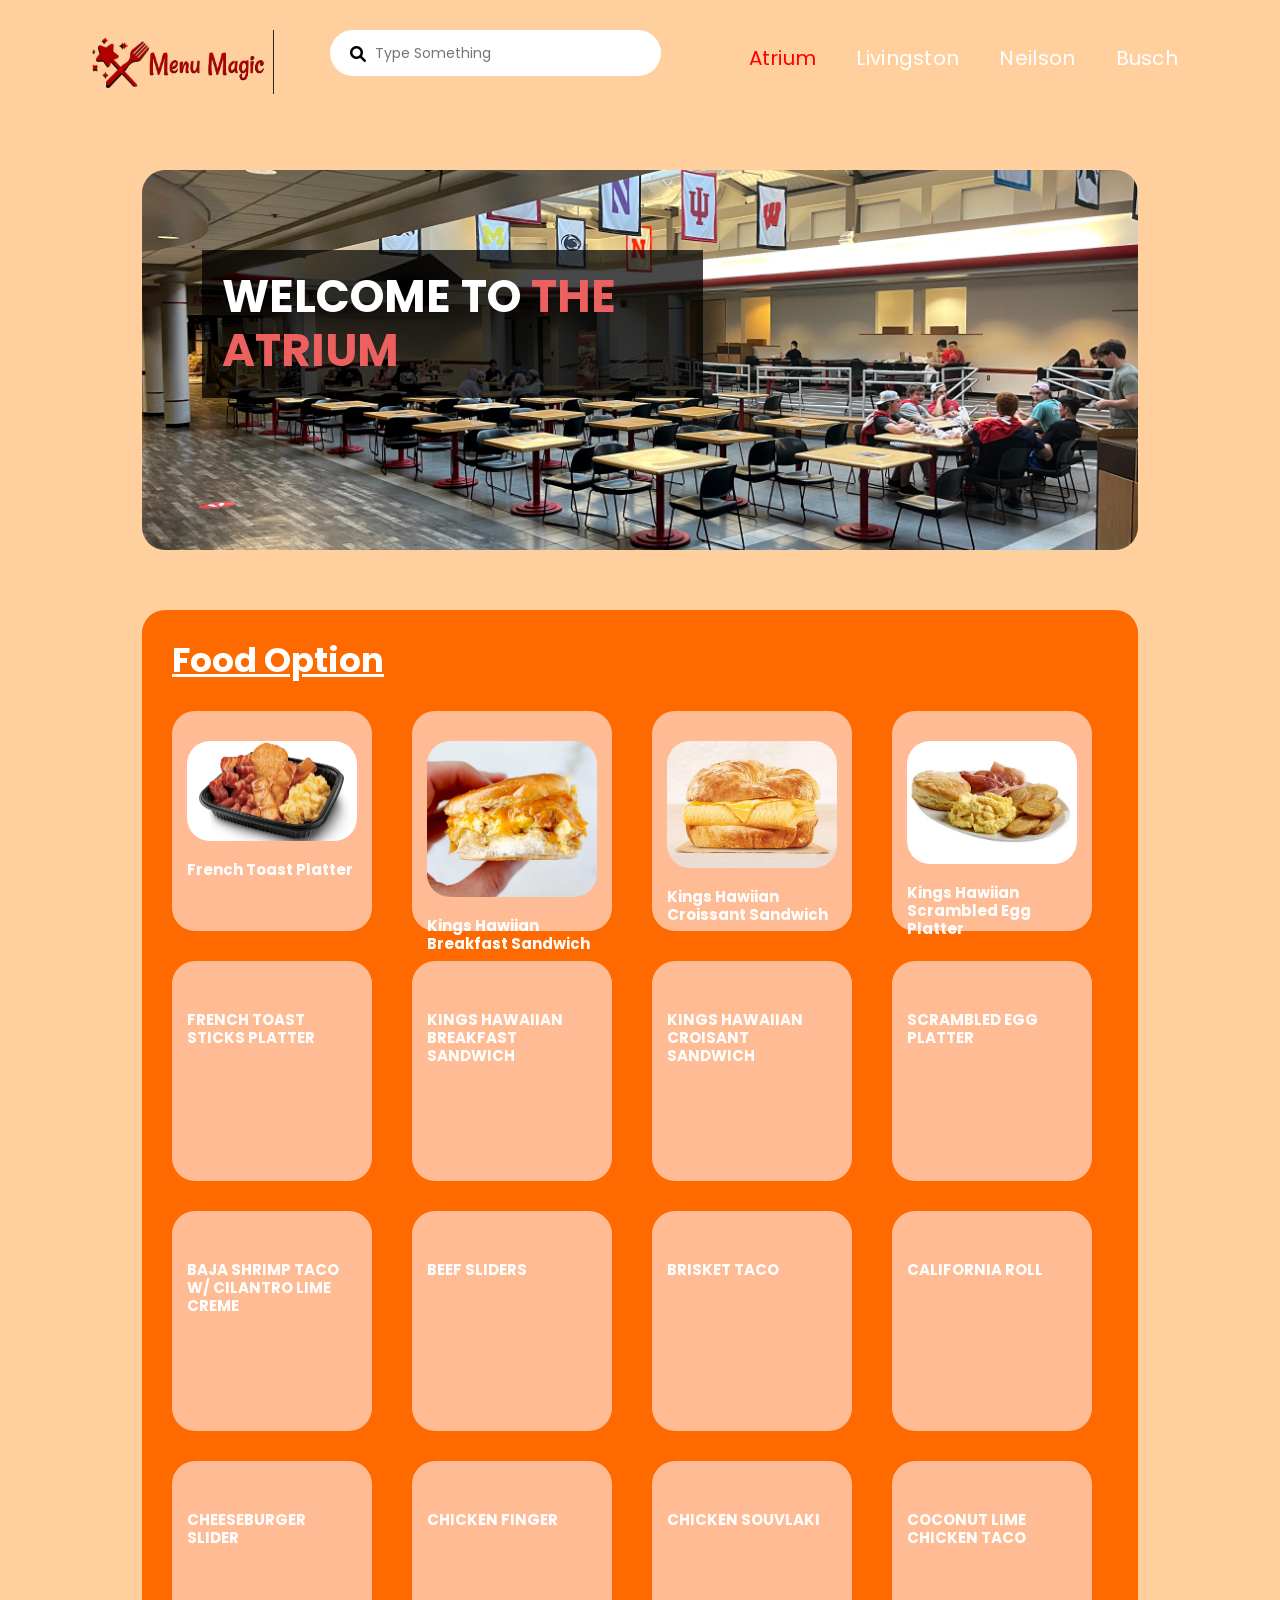
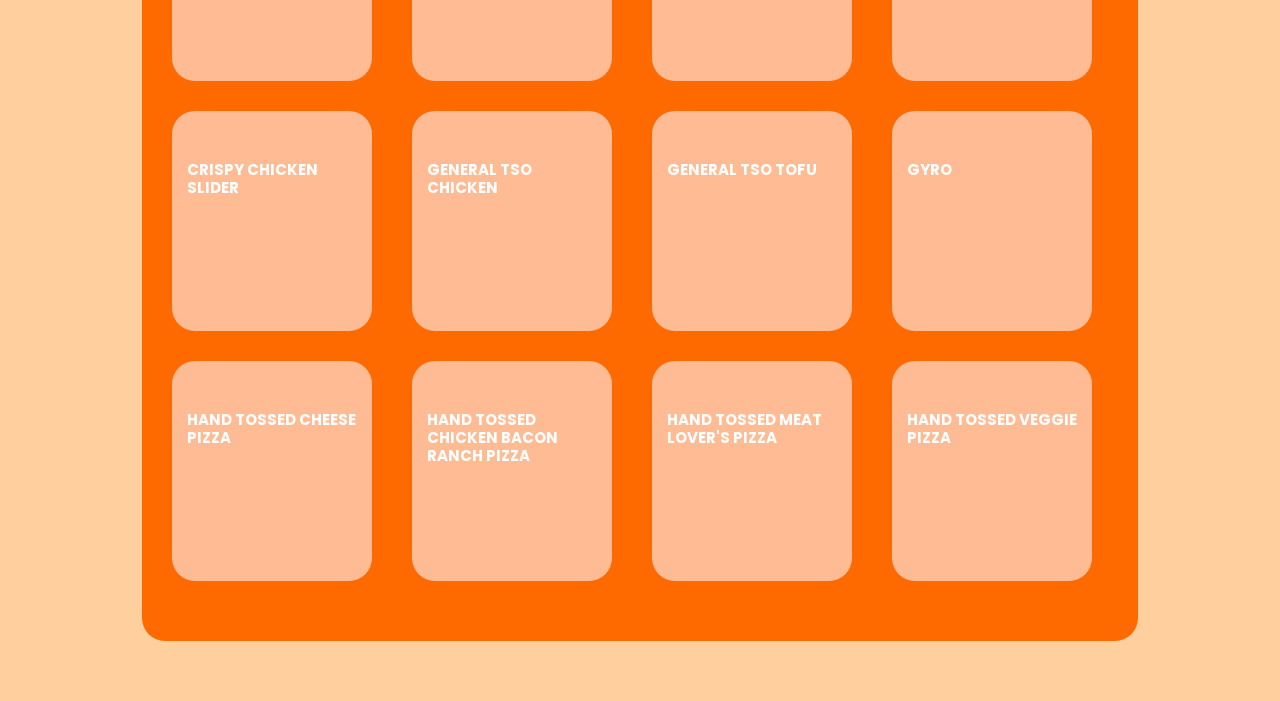
<file: index.html>
<!DOCTYPE html>
<html lang="en">

<head>

  <meta charset="utf-8">
  <meta name="viewport" content="width=device-width, initial-scale=1, shrink-to-fit=no">

  <link href="https://fonts.googleapis.com/css2?family=Poppins:wght@100;200;300;400;500;600;700;800;900&display=swap"
    rel="stylesheet">

  <title>Cyborg - Awesome HTML5 Template</title>

  <!-- Bootstrap core CSS -->
  <link href="vendor/bootstrap/css/bootstrap.min.css" rel="stylesheet">


  <!-- Additional CSS Files -->
  <link rel="stylesheet" href="assets/css/fontawesome.css">
  <link rel="stylesheet" href="assets/css/flex-slider.css">
  <link rel="stylesheet" href="assets/css/owl.css">
  <link rel="stylesheet" href="assets/css/animate.css">
  <link rel="stylesheet" href="assets/css/style.css" />
  <!--

TemplateMo 579 Cyborg Gaming

https://templatemo.com/tm-579-cyborg-gaming

-->
</head>

<body>

  <!-- ***** Preloader Start ***** -->
  <div id="js-preloader" class="js-preloader">
    <div class="preloader-inner">
      <span class="dot"></span>
      <div class="dots">
        <span></span>
        <span></span>
        <span></span>
      </div>
    </div>
  </div>
  <!-- ***** Preloader End ***** -->

  <!-- ***** Header Area Start ***** -->
  <header class="header-area header-sticky">
    <div class="container">
      <div class="row">
        <div class="col-12">
          <nav class="main-nav">
            <!-- ***** Logo Start ***** -->
            <a href="index.html" class="logo">
              <img src="assets/images/logo5.0.png" alt="">
            </a>
            <!-- ***** Logo End ***** -->
            <!-- ***** Search End ***** -->
            <div class="search-input">
              <form id="search" action="#">
                <input type="text" placeholder="Type Something" id='searchText' name="searchKeyword"
                  onkeypress="handle" />
                <i class="fa fa-search"></i>
              </form>
            </div>
            <!-- ***** Search End ***** -->
            <!-- ***** Menu Start ***** -->
            <ul class="nav">
              <li><a href="index.html" class="active">Atrium</a></li>
              <li><a href="livingston.html">Livingston</a></li>
              <li><a href="neilson.html">Neilson</a></li>
              <li><a href="busch.html">Busch </a></li>
            </ul>
            <a class='menu-trigger'>
              <span>Menu</span>
            </a>
            <!-- ***** Menu End ***** -->
          </nav>
        </div>
      </div>
    </div>
  </header>
  <!-- ***** Header Area End ***** -->

  <div class="container">
    <div class="row">
      <div class="col-lg-12">
        <div class="page-content">

          <!-- ***** Banner Start ***** -->
          <div class="main-banner atrium">
            <div class="row">
              <div class="col-lg-7">
                <div class="header-text">
                  <h4>Welcome to <em>The Atrium</em></h4>
                </div>
              </div>
            </div>
          </div>
          <!-- ***** Banner End ***** -->

          
          <!-- ***** Food Section ***** -->
          <div class="food">
            <div class="row">
              <div class="col-lg-12">
                <div class="heading-section">
                  <h4><em>Food Option</em> </h4>
                </div>
                <div class="row">
                  <div class="col-lg-3 col-sm-6">
                    <div class="item">
                      <div class="front">
                        
                        <img src="assets/foodImages/AtriumFrenchToastPlatter.jpg" alt="">
                        <h4>French Toast Platter</h4>
                      </div>
                      <div class="back hidden">
                        <ul>
                          <li> Calorie</li>
                          <li> Nutrient</li>
                        </ul>
                      </div>
                    </div>
                  </div>
                  <div class="col-lg-3 col-sm-6">
                    <div class="item">
                      <div class="front">
                        <img src="assets/foodImages/AtriumKingsHawiianBreakfastSandwich.jpg" alt="">
                        <h4>Kings Hawiian Breakfast Sandwich</h4>
                      </div>
                      <div class="back hidden">
                        <ul>
                          <li> Calorie</li>
                          <li> Nutrient</li>
                        </ul>
                      </div>
                    </div>
                  </div>
                  <div class="col-lg-3 col-sm-6">
                    <div class="item">
                      <div class="front">
                        <img src="assets/foodImages/AtriumKingsHawiianCroissantSandwich.jpg" alt="">
                        <h4>Kings Hawiian Croissant Sandwich</h4>
                      </div>
                      <div class="back hidden">
                        <ul>
                          <li> Calorie</li>
                          <li> Nutrient</li>
                        </ul>
                      </div>
                    </div>
                  </div>
                  <div class="col-lg-3 col-sm-6">
                    <div class="item">
                      <div class="front">
                        <img src="assets/foodImages/AtriumKingsHawiianScrambledEggPlatter.jpg" alt="">
                        <h4>Kings Hawiian Scrambled Egg Platter</h4>
                      </div>
                      <div class="back hidden">
                        <ul>
                          <li> Calorie</li>
                          <li> Nutrient</li>
                        </ul>
                      </div>
                    </div>
                  </div>
                </div>
              </div>
            </div>
          </div>
          <!-- ***** Food Section End ***** -->

          
        </div>
      </div>
    </div>
  </div>
  <!-- Scripts -->
  <!-- Bootstrap core JavaScript -->
  <script src="vendor/jquery/jquery.min.js"></script>
  <script src="vendor/bootstrap/js/bootstrap.min.js"></script>

  <script src="assets/js/isotope.min.js"></script>
  <script src="assets/js/owl-carousel.js"></script>
  <script src="assets/js/tabs.js"></script>
  <script src="assets/js/popup.js"></script>
  <script src="assets/js/custom.js"></script>
  <script src="assets/js/mycode.js"></script>
  <script src="assets/js/output.js"></script>


</body>

</html>
</file>
<file: assets/css/style.css>
/*

TemplateMo 579 Cyborg Gaming

https://templatemo.com/tm-579-cyborg-gaming

*/

/* ---------------------------------------------
Table of contents
------------------------------------------------
01. font & reset css
02. reset
03. global styles
04. header
05. banner
06. features
07. testimonials
08. contact
09. footer

--------------------------------------------- */
/* 
---------------------------------------------
font & reset css
--------------------------------------------- 
*/
@import url("https://fonts.googleapis.com/css2?family=Poppins:wght@100;200;300;400;500;600;700;800;900");
/* 
---------------------------------------------
reset
--------------------------------------------- 
*/
html, body, div, span, applet, object, iframe, h1, h2, h3, h4, h5, h6, p, blockquote, div
pre, a, abbr, acronym, address, big, cite, code, del, dfn, em, font, img, ins, kbd, q,
s, samp, small, strike, strong, sub, sup, tt, var, b, u, i, center, dl, dt, dd, ol, ul, li,
figure, header, nav, section, article, aside, footer, figcaption {
  margin: 0;
  padding: 0;
  border: 0;
  outline: 0;
}

.clearfix:after {
  content: ".";
  display: block;
  clear: both;
  visibility: hidden;
  line-height: 0;
  height: 0;
}

.clearfix {
  display: inline-block;
}

html[xmlns] .clearfix {
  display: block;
}

* html .clearfix {
  height: 1%;
}

ul, li {
  padding: 0;
  margin: 0;
  list-style: none;
}

header, nav, section, article, aside, footer, hgroup {
  display: block;
}

* {
  box-sizing: border-box;
}

html, body {
  font-family: 'Poppins', sans-serif;
  font-weight: 400;
  background-color: #1e1e1e;
  font-size: 16px;
  -ms-text-size-adjust: 100%;
  -webkit-font-smoothing: antialiased;
  -moz-osx-font-smoothing: grayscale;
}

a {
	color: #CCC;
  text-decoration: none !important;
}
a:hover {
	color: #F99;
}

h1, h2, h3, h4, h5, h6 {
  margin-top: 0px;
  margin-bottom: 0px;
  color: #fff;
  font-weight: 700;
}

ul {
  margin-bottom: 0px;
}

p {
  font-size: 15px;
  line-height: 30px;
  color: #fff;
}

img {
  width: 100%;
  overflow: hidden;
}

/* 
---------------------------------------------
Global Styles
--------------------------------------------- 
*/
html,
body {
  background: hsl(30, 100%, 81%);
  font-family: 'Poppins', sans-serif;
}

body .page-content {
  margin-top: 110px;
  background-color: hsl(30, 100%, 81%);
  padding: 60px;
  border-radius: 23px;
}

p {
  font-size: 15px;
  color: #666;
  line-height: 30px;
  margin-bottom: 0px;
}

::selection {
  background: #e75e8d;
  color: #fff;
}

::-moz-selection {
  background: #e75e8d;
  color: #fff;
}

.templatemo-item {
	max-width: 80px; 
	border-radius: 23px;
}

.main-button a {
  font-size: 14px;
  color: #fff;
  background-color: #e75e8d;
  padding: 12px 30px;
  display: inline-block;
  border-radius: 25px;
  font-weight: 400;
  text-transform: capitalize;
  letter-spacing: 0.5px;
  transition: all .3s;
  position: relative;
  overflow: hidden;
}

.main-button a:hover {
  background-color: #fff;
  font-weight: bolder;
  color: #e75e8d;
}

.main-border-button a {
  font-size: 14px;
  color: #ec6090;
  background-color: transparent;
  border: 1px solid #ec6090;
  padding: 12px 30px;
  display: inline-block;
  border-radius: 25px;
  font-weight: 400;
  text-transform: capitalize;
  letter-spacing: 0.5px;
  transition: all .3s;
  position: relative;
  overflow: hidden;
}

.main-border-button a:hover {
  border-color: #fff;
  background-color: #fff;
  color: #e75e8d;
}

.border-no-active a {
  border-color: #666;
  color: #666;
}

.border-no-active a:hover{
  border-color: #666;
  color: #666;
  background-color: transparent;
}

section {
  margin-top: 120px;
}

.heading-section h4 {
  color: #ec6090;
  font-size: 34px;
  text-decoration: none;
  margin-bottom: 30px;
}

.heading-section h4 em {
  color: #fff;
  font-style: normal;
  text-decoration: underline;
}

.hidden {
  display: none;
}

/* 
---------------------------------------------
Pre-loader Style
--------------------------------------------- 
*/

.js-preloader {
  position: fixed;
  top: 0;
  left: 0;
  right: 0;
  bottom: 0;
  background-color: rgba(0,0,0,0.99);
  display: -webkit-box;
  display: flex;
  -webkit-box-align: center;
  align-items: center;
  -webkit-box-pack: center;
  justify-content: center;
  opacity: 1;
  visibility: visible;
  z-index: 9999;
  -webkit-transition: opacity 0.25s ease;
  transition: opacity 0.25s ease;
}

.js-preloader.loaded {
  opacity: 0;
  visibility: hidden;
  pointer-events: none;
}

@-webkit-keyframes dot {
  50% {
      -webkit-transform: translateX(96px);
      transform: translateX(96px);
  }
}

@keyframes dot {
  50% {
      -webkit-transform: translateX(96px);
      transform: translateX(96px);
  }
}

@-webkit-keyframes dots {
  50% {
      -webkit-transform: translateX(-31px);
      transform: translateX(-31px);
  }
}

@keyframes dots {
  50% {
      -webkit-transform: translateX(-31px);
      transform: translateX(-31px);
  }
}

.preloader-inner {
  position: relative;
  width: 142px;
  height: 40px;
  background: transparent;
}

.preloader-inner .dot {
  position: absolute;
  width: 16px;
  height: 16px;
  top: 12px;
  left: 15px;
  background: #e75e8d;
  border-radius: 50%;
  -webkit-transform: translateX(0);
  transform: translateX(0);
  -webkit-animation: dot 2.8s infinite;
  animation: dot 2.8s infinite;
}

.preloader-inner .dots {
  -webkit-transform: translateX(0);
  transform: translateX(0);
  margin-top: 12px;
  margin-left: 31px;
  -webkit-animation: dots 2.8s infinite;
  animation: dots 2.8s infinite;
}

.preloader-inner .dots span {
  display: block;
  float: left;
  width: 16px;
  height: 16px;
  margin-left: 16px;
  background: #e75e8d;
  border-radius: 50%;
}



/* 
---------------------------------------------
Header Style
--------------------------------------------- 
*/

.background-header {
  background-color: #fff !important;
  height: 70px!important;
  position: fixed!important;
  top: 0!important;
  left: 0;
  right: 0;
  box-shadow: 0px 0px 10px rgba(0,0,0,0.15)!important;
  -webkit-transition: all .5s ease 0s;
  -moz-transition: all .5s ease 0s;
  -o-transition: all .5s ease 0s;
  transition: all .5s ease 0s;
  display: none;
}

.header-area {
  background-color: transparent;
  position: absolute;
  height: 70px;
  top: 15px;
  left: 0;
  right: 0;
  z-index: 100;
  -webkit-transition: all .5s ease 0s;
  -moz-transition: all .5s ease 0s;
  -o-transition: all .5s ease 0s;
  transition: all .5s ease 0s;
}

.header-area .main-nav {
  min-height: 80px;
  background: transparent;
  display: flex;
  padding: 15px 0px;
  border-radius: 50px;
}

.background-header .main-nav {
  padding: 0px;
  background-color: transparent;
}

.header-area .main-nav #search {
  position: relative;
}

.header-area .main-nav #search input {
  background-color: #ffffff;
  height: 46px;
  border-radius: 23px;
  border: none;
  color: #ff0000;
  font-size: 14px;
  padding: 0px 15px 0px 45px;
}

.header-area .main-nav #search i {
  position: absolute;
  color: #000000;
  left: 20px;
  top: 16px;
  width: 18px;
  height: 18px;
  font-size: 16px;
}

.header-area .main-nav .logo {
  border-right: 1px solid #27292a;
  flex-basis: 25%;
  margin-right: 5%;
  -webkit-transition: all 0.3s ease 0s;
  -moz-transition: all 0.3s ease 0s;
  -o-transition: all 0.3s ease 0s;
  transition: all 0.3s ease 0s;
}

.header-area .main-nav .logo img {
  width: 191px;
}

.background-header .main-nav .logo {
  margin-top: 8px;
}

.background-header .main-nav .logo img {
  width: 180px;
}

.header-area .main-nav .nav {
  display: inline-flex;
  flex-basis: 70%;
  justify-content: flex-end;
  vertical-align: middle;
  text-align: right;
  margin-top: 0px;
  margin-right: 0px;
  -webkit-transition: all 0.3s ease 0s;
  -moz-transition: all 0.3s ease 0s;
  -o-transition: all 0.3s ease 0s;
  transition: all 0.3s ease 0s;
  position: relative;
  z-index: 999;
}

.header-area .main-nav .nav li {
  padding-left: 10px;
  padding-right: 10px;
  display: inline-block;
}

.header-area .main-nav .nav li a {
  display: block;
  font-weight: 400;
  font-size: 20px;
  text-transform: capitalize;
  color: #ffffff;
  -webkit-transition: all 0.3s ease 0s;
  -moz-transition: all 0.3s ease 0s;
  -o-transition: all 0.3s ease 0s;
  transition: all 0.3s ease 0s;
  border: transparent;
  padding: 13px 10px;
  border-radius: 18px;
  letter-spacing: .3px;
}

.header-area .main-nav .nav li:hover a,
.header-area .main-nav .nav li a.active {
  color: #ff0000 !important;
}

.background-header .main-nav .nav li:hover a,
.background-header .main-nav .nav li a.active {
  color: #fff;
  opacity: 1;
}

.header-area .main-nav .nav li.has-sub {
  position: relative;
  padding-right: 15px;
}

.header-area .main-nav .menu-trigger {
  cursor: pointer;
  display: block;
  position: absolute;
  top: 23px;
  width: 32px;
  height: 40px;
  text-indent: -9999em;
  z-index: 99;
  right: 20px;
  display: none;
}

.background-header .main-nav .menu-trigger {
  top: 17px;
}

.header-area .main-nav .menu-trigger span,
.header-area .main-nav .menu-trigger span:before,
.header-area .main-nav .menu-trigger span:after {
  -moz-transition: all 0.4s;
  -o-transition: all 0.4s;
  -webkit-transition: all 0.4s;
  transition: all 0.4s;
  background-color: #e75e8d;
  display: block;
  position: absolute;
  width: 30px;
  height: 2px;
  left: 0;
}

.background-header .main-nav .menu-trigger span,
.background-header .main-nav .menu-trigger span:before,
.background-header .main-nav .menu-trigger span:after {
  background-color: #e75e8d;
}

.header-area .main-nav .menu-trigger span:before,
.header-area .main-nav .menu-trigger span:after {
  -moz-transition: all 0.4s;
  -o-transition: all 0.4s;
  -webkit-transition: all 0.4s;
  transition: all 0.4s;
  background-color: #e75e8d;
  display: block;
  position: absolute;
  width: 30px;
  height: 2px;
  left: 0;
  width: 75%;
}

.background-header .main-nav .menu-trigger span:before,
.background-header .main-nav .menu-trigger span:after {
  background-color: #e75e8d;
}

.header-area .main-nav .menu-trigger span:before,
.header-area .main-nav .menu-trigger span:after {
  content: "";
}

.header-area .main-nav .menu-trigger span {
  top: 16px;
}

.header-area .main-nav .menu-trigger span:before {
  -moz-transform-origin: 33% 100%;
  -ms-transform-origin: 33% 100%;
  -webkit-transform-origin: 33% 100%;
  transform-origin: 33% 100%;
  top: -10px;
  z-index: 10;
}

.header-area .main-nav .menu-trigger span:after {
  -moz-transform-origin: 33% 0;
  -ms-transform-origin: 33% 0;
  -webkit-transform-origin: 33% 0;
  transform-origin: 33% 0;
  top: 10px;
}

.header-area .main-nav .menu-trigger.active span,
.header-area .main-nav .menu-trigger.active span:before,
.header-area .main-nav .menu-trigger.active span:after {
  background-color: transparent;
  width: 100%;
}

.header-area .main-nav .menu-trigger.active span:before {
  -moz-transform: translateY(6px) translateX(1px) rotate(45deg);
  -ms-transform: translateY(6px) translateX(1px) rotate(45deg);
  -webkit-transform: translateY(6px) translateX(1px) rotate(45deg);
  transform: translateY(6px) translateX(1px) rotate(45deg);
  background-color: #e75e8d;
}

.background-header .main-nav .menu-trigger.active span:before {
  background-color: #e75e8d;
}

.header-area .main-nav .menu-trigger.active span:after {
  -moz-transform: translateY(-6px) translateX(1px) rotate(-45deg);
  -ms-transform: translateY(-6px) translateX(1px) rotate(-45deg);
  -webkit-transform: translateY(-6px) translateX(1px) rotate(-45deg);
  transform: translateY(-6px) translateX(1px) rotate(-45deg);
  background-color: #e75e8d;
}

.background-header .main-nav .menu-trigger.active span:after {
  background-color: #e75e8d;
}

.header-area.header-sticky {
  min-height: 70px;
}

.header-area.header-sticky .nav li a.active {
  color: #fff;
}

@media (max-width: 1200px) {
  .header-area .main-nav .nav li {
    padding-left: 10px;
    padding-right: 10px;
  }
  .header-area .main-nav:before {
    display: none;
  }
}

@media (max-width: 992px) {
  .header-area {
    top: 0;
  }
  .header-area .main-nav {
    background-color: transparent;
    border-radius: 0px;
  }
  .header-area .main-nav .nav {
    height: auto;
    flex-basis: 100%;
  }
  .header-area .main-nav .logo {
    position: absolute;
    left: 30px;
    top: 15px;
  }
  .background-header .main-nav .logo {
    top: 0px;
  }
  .background-header .main-nav .border-button {
    top: 0px !important;
  }
  .header-area .main-nav .border-button {
    position: absolute;
    top: 15px;
    right: 70px;
  }
  .header-area.header-sticky .nav li a:hover,
  .header-area.header-sticky .nav li a.active {
    color: #e75e8d!important;
    opacity: 1;
  }
  .header-area.header-sticky .nav li.search-icon a {
    width: 100%;
  }
  .header-area {
    background-color: #f7f7f7;
    padding: 0px 15px;
    height: 80px;
    box-shadow: none;
    text-align: center;
  }
  .header-area .container {
    padding: 0px;
  }
  .header-area .logo {
    margin-left: 0px;
  }
  .header-area .menu-trigger {
    display: block !important;
  }
  .header-area .main-nav {
    overflow: hidden;
  }
  .header-area .main-nav .nav {
    float: none;
    width: 100%;
    display: none;
    -webkit-transition: all 0s ease 0s;
    -moz-transition: all 0s ease 0s;
    -o-transition: all 0s ease 0s;
    transition: all 0s ease 0s;
    margin-left: 0px;
  }
  .header-area.header-sticky .nav {
    margin-top: 65px !important;
    text-align: center;
  }
  .background-header.header-sticky .nav {
    margin-top: 70px !important;
  }
  .header-area .main-nav .nav li:first-child {
    border-top: 1px solid #eee;
  }
  .header-area .main-nav .nav li {
    width: 100%;
    background: #fff;
    border-bottom: 1px solid #eee;
    padding-left: 0px !important;
    padding-right: 0px !important;
  }
  .header-area .main-nav .nav li a {
    height: 50px !important;
    line-height: 50px !important;
    padding: 0px !important;
    border: none !important;
    background: #fff !important;
    color: #1e1e1e !important;
  }
  .header-area .main-nav .nav li a:hover {
    background: #fff !important;
    color: #e75e8d!important;
  }
  .header-area .main-nav .nav li:last-child a img {
    display: none;
  }
  .header-area .main-nav .nav li:last-child a:hover {
    color: #ec6090 !important;
    background-color: transparent !important;
  }
  .header-area .main-nav .nav li.has-sub ul.sub-menu {
    position: relative;
    visibility: inherit;
    opacity: 1;
    z-index: 1;
    transform: translateY(0%);
    top: 0px;
    width: 100%;
    box-shadow: none;
    height: 0px;
    transition: all 0s;
  }
  .header-area .main-nav .nav li.submenu ul li a {
    font-size: 12px;
    font-weight: 400;
  }
  .header-area .main-nav .nav li.submenu ul li a:hover:before {
    width: 0px;
  }
  .header-area .main-nav .nav li.has-sub ul.sub-menu {
    height: auto;
  }
  .header-area .main-nav .nav li.has-sub:after {
    color: #3B566E;
    right: 30px;
    font-size: 14px;
    top: 15px;
  }
  .header-area .main-nav .nav li.submenu:hover ul, .header-area .main-nav .nav li.submenu:focus ul {
    height: 0px;
  }
}

/* 
---------------------------------------------
Banner Style
--------------------------------------------- 
*/

.main-banner {
  background-position: center center;
  background-size: cover;
  min-height: 380px;
  border-radius: 23px;
  padding: 80px 60px;
}

.main-banner h6 {
  font-size: 20px;
  color: #000000;
  font-weight: 400;
  margin-bottom: 25px;
}

.main-banner h4 {
  font-size: 45px;
  text-transform: uppercase;
  margin-bottom: 25px;
  padding: 20px;
  background-color: #000000b7;
}

.main-banner h4 em {
  font-style: normal;
  color: #ec6060;
}

.main-banner.atrium{ 
  background-image: url(../images/atriumimage.jpg)
}
.main-banner.busch{ 
  background-image: url(../images/buschimage.jpg)
}
.main-banner.livingston{ 
  background-image: url(../images/livingstonimage.jpg)
}
.main-banner.neilson{ 
  background-image: url(../images/neilsonimage.jpg)
}

/* 
---------------------------------------------
Food item
--------------------------------------------- 
*/

.food {
  margin-top: 60px;
  padding: 30px;
  background-color: #ff6a00;
  border-radius: 23px;
}


.food .item{
  background-color: #ffbb94;
  padding: 30px 15px;
  border-radius: 23px;
  margin-bottom: 30px;
  width: 200px;
  height: 220px;
}

.food .item .front img {
  pointer-events: none;
  border-radius: 23px;
}

.food .item .front h4 {
  pointer-events: none;
  font-size: 15px;
  margin-top: 20px;
  margin-bottom: 0px;
  display: inline-block;
}

.food .item .back h4 {
  pointer-events: none;
  font-size: 15px;
  margin-top: 20px;
  margin-bottom: 0px;
  display: inline-block;
}


/*
</file>
<file: assets/css/flex-slider.css>
/*
 * jQuery FlexSlider v2.7.1
 * http://www.woothemes.com/flexslider/
 *
 * Copyright 2012 WooThemes
 * Free to use under the GPLv2 and later license.
 * http://www.gnu.org/licenses/gpl-2.0.html
 *
 * Contributing author: Tyler Smith (@mbmufffin)
 *
 */
/* ====================================================================================================================
 * FONT-FACE
 * ====================================================================================================================*/
@font-face {
  font-family: 'flexslider-icon';
  src: url('../fonts/flexslider-icon.eot');
  src: url('../fonts/flexslider-icon.eot?#iefix') format('embedded-opentype'), url('../fonts/flexslider-icon.woff') format('woff'), url('../fonts/flexslider-icon.ttf') format('truetype'), url('../fonts/flexslider-icon.svg#flexslider-icon') format('svg');
  font-weight: normal;
  font-style: normal;
}
/* ====================================================================================================================
 * RESETS
 * ====================================================================================================================*/
.flex-container a:hover,
.flex-slider a:hover {
  outline: none;
}
.slides,
.slides > li,
.flex-control-nav,
.flex-direction-nav {
  margin: 0;
  padding: 0;
  list-style: none;
}
.flex-pauseplay span {
  text-transform: capitalize;
}
/* ====================================================================================================================
 * BASE STYLES
 * ====================================================================================================================*/
.flexslider {
  margin: 0;
  padding: 0;
}
.flexslider .slides > li {
  display: none;
  -webkit-backface-visibility: hidden;
}
.flexslider .slides img {
  width: 100%;
  display: block;
}
.flexslider .slides:after {
  content: "\0020";
  display: block;
  clear: both;
  visibility: hidden;
  line-height: 0;
  height: 0;
}
html[xmlns] .flexslider .slides {
  display: block;
}
* html .flexslider .slides {
  height: 1%;
}
.no-js .flexslider .slides > li:first-child {
  display: block;
}
/* ====================================================================================================================
 * DEFAULT THEME
 * ====================================================================================================================*/
.flexslider {
  margin: 0;
  background: #fff;
  border: 4px solid #fff;
  position: relative;
  zoom: 1;
  -webkit-border-radius: 4px;
  -moz-border-radius: 4px;
  border-radius: 4px;
  -webkit-box-shadow: '' 0 1px 4px rgba(0, 0, 0, 0.2);
  -moz-box-shadow: '' 0 1px 4px rgba(0, 0, 0, 0.2);
  -o-box-shadow: '' 0 1px 4px rgba(0, 0, 0, 0.2);
  box-shadow: '' 0 1px 4px rgba(0, 0, 0, 0.2);
}
.flexslider .slides {
  zoom: 1;
}
.flexslider .slides img {
  height: auto;
  -moz-user-select: none;
}
.flex-viewport {
  max-height: 2000px;
  -webkit-transition: all 1s ease;
  -moz-transition: all 1s ease;
  -ms-transition: all 1s ease;
  -o-transition: all 1s ease;
  transition: all 1s ease;
}
.loading .flex-viewport {
  max-height: 300px;
}
@-moz-document url-prefix() {
  .loading .flex-viewport {
    max-height: none;
  }
}
.carousel li {
  margin-right: 5px;
}
.flex-direction-nav {
  *height: 0;
}
.flex-direction-nav a {
  text-decoration: none;
  display: block;
  width: 40px;
  height: 40px;
  line-height: 40px;
  margin: -20px 0 0;
  position: absolute;
  top: 50%;
  z-index: 10;
  overflow: hidden;
  opacity: 0;
  cursor: pointer;
  color: rgba(0, 0, 0, 0.8);
  text-shadow: 1px 1px 0 rgba(255, 255, 255, 0.3);
  -webkit-transition: all 0.3s ease-in-out;
  -moz-transition: all 0.3s ease-in-out;
  -ms-transition: all 0.3s ease-in-out;
  -o-transition: all 0.3s ease-in-out;
  transition: all 0.3s ease-in-out;
}
.flex-direction-nav a:before {
  font-family: "flexslider-icon";
  font-size: 26px;
  display: inline-block;
  content: '\f001';
  color: rgba(0, 0, 0, 0.8);
  text-shadow: 1px 1px 0 rgba(255, 255, 255, 0.3);
}
.flex-direction-nav a.flex-next:before {
  content: '\f002';
}
.flex-direction-nav .flex-prev {
  left: -50px;
}
.flex-direction-nav .flex-next {
  right: -50px;
  text-align: right;
}
.flexslider:hover .flex-direction-nav .flex-prev {
  opacity: 0.7;
  left: 10px;
}
.flexslider:hover .flex-direction-nav .flex-prev:hover {
  opacity: 1;
}
.flexslider:hover .flex-direction-nav .flex-next {
  opacity: 0.7;
  right: 10px;
}
.flexslider:hover .flex-direction-nav .flex-next:hover {
  opacity: 1;
}
.flex-direction-nav .flex-disabled {
  opacity: 0!important;
  filter: alpha(opacity=0);
  cursor: default;
  z-index: -1;
}
.flex-pauseplay a {
  display: block;
  width: 20px;
  height: 20px;
  position: absolute;
  bottom: 5px;
  left: 10px;
  opacity: 0.8;
  z-index: 10;
  overflow: hidden;
  cursor: pointer;
  color: #000;
}
.flex-pauseplay a:before {
  font-family: "flexslider-icon";
  font-size: 20px;
  display: inline-block;
  content: '\f004';
}
.flex-pauseplay a:hover {
  opacity: 1;
}
.flex-pauseplay a.flex-play:before {
  content: '\f003';
}
.flex-control-nav {
  width: 100%;
  position: absolute;
  bottom: -40px;
  text-align: center;
}
.flex-control-nav li {
  margin: 0 6px;
  display: inline-block;
  zoom: 1;
  *display: inline;
}
.flex-control-paging li a {
  width: 11px;
  height: 11px;
  display: block;
  background: #666;
  background: rgba(0, 0, 0, 0.5);
  cursor: pointer;
  text-indent: -9999px;
  -webkit-box-shadow: inset 0 0 3px rgba(0, 0, 0, 0.3);
  -moz-box-shadow: inset 0 0 3px rgba(0, 0, 0, 0.3);
  -o-box-shadow: inset 0 0 3px rgba(0, 0, 0, 0.3);
  box-shadow: inset 0 0 3px rgba(0, 0, 0, 0.3);
  -webkit-border-radius: 20px;
  -moz-border-radius: 20px;
  border-radius: 20px;
}
.flex-control-paging li a:hover {
  background: #333;
  background: rgba(0, 0, 0, 0.7);
}
.flex-control-paging li a.flex-active {
  background: #000;
  background: rgba(0, 0, 0, 0.9);
  cursor: default;
}
.flex-control-thumbs {
  margin: 5px 0 0;
  position: static;
  overflow: hidden;
}
.flex-control-thumbs li {
  width: 25%;
  float: left;
  margin: 0;
}
.flex-control-thumbs img {
  width: 100%;
  height: auto;
  display: block;
  opacity: .7;
  cursor: pointer;
  -moz-user-select: none;
  -webkit-transition: all 1s ease;
  -moz-transition: all 1s ease;
  -ms-transition: all 1s ease;
  -o-transition: all 1s ease;
  transition: all 1s ease;
}
.flex-control-thumbs img:hover {
  opacity: 1;
}
.flex-control-thumbs .flex-active {
  opacity: 1;
  cursor: default;
}
/* ====================================================================================================================
 * RESPONSIVE
 * ====================================================================================================================*/
@media screen and (max-width: 860px) {
  .flex-direction-nav .flex-prev {
    opacity: 1;
    left: 10px;
  }
  .flex-direction-nav .flex-next {
    opacity: 1;
    right: 10px;
  }
}
</file>
